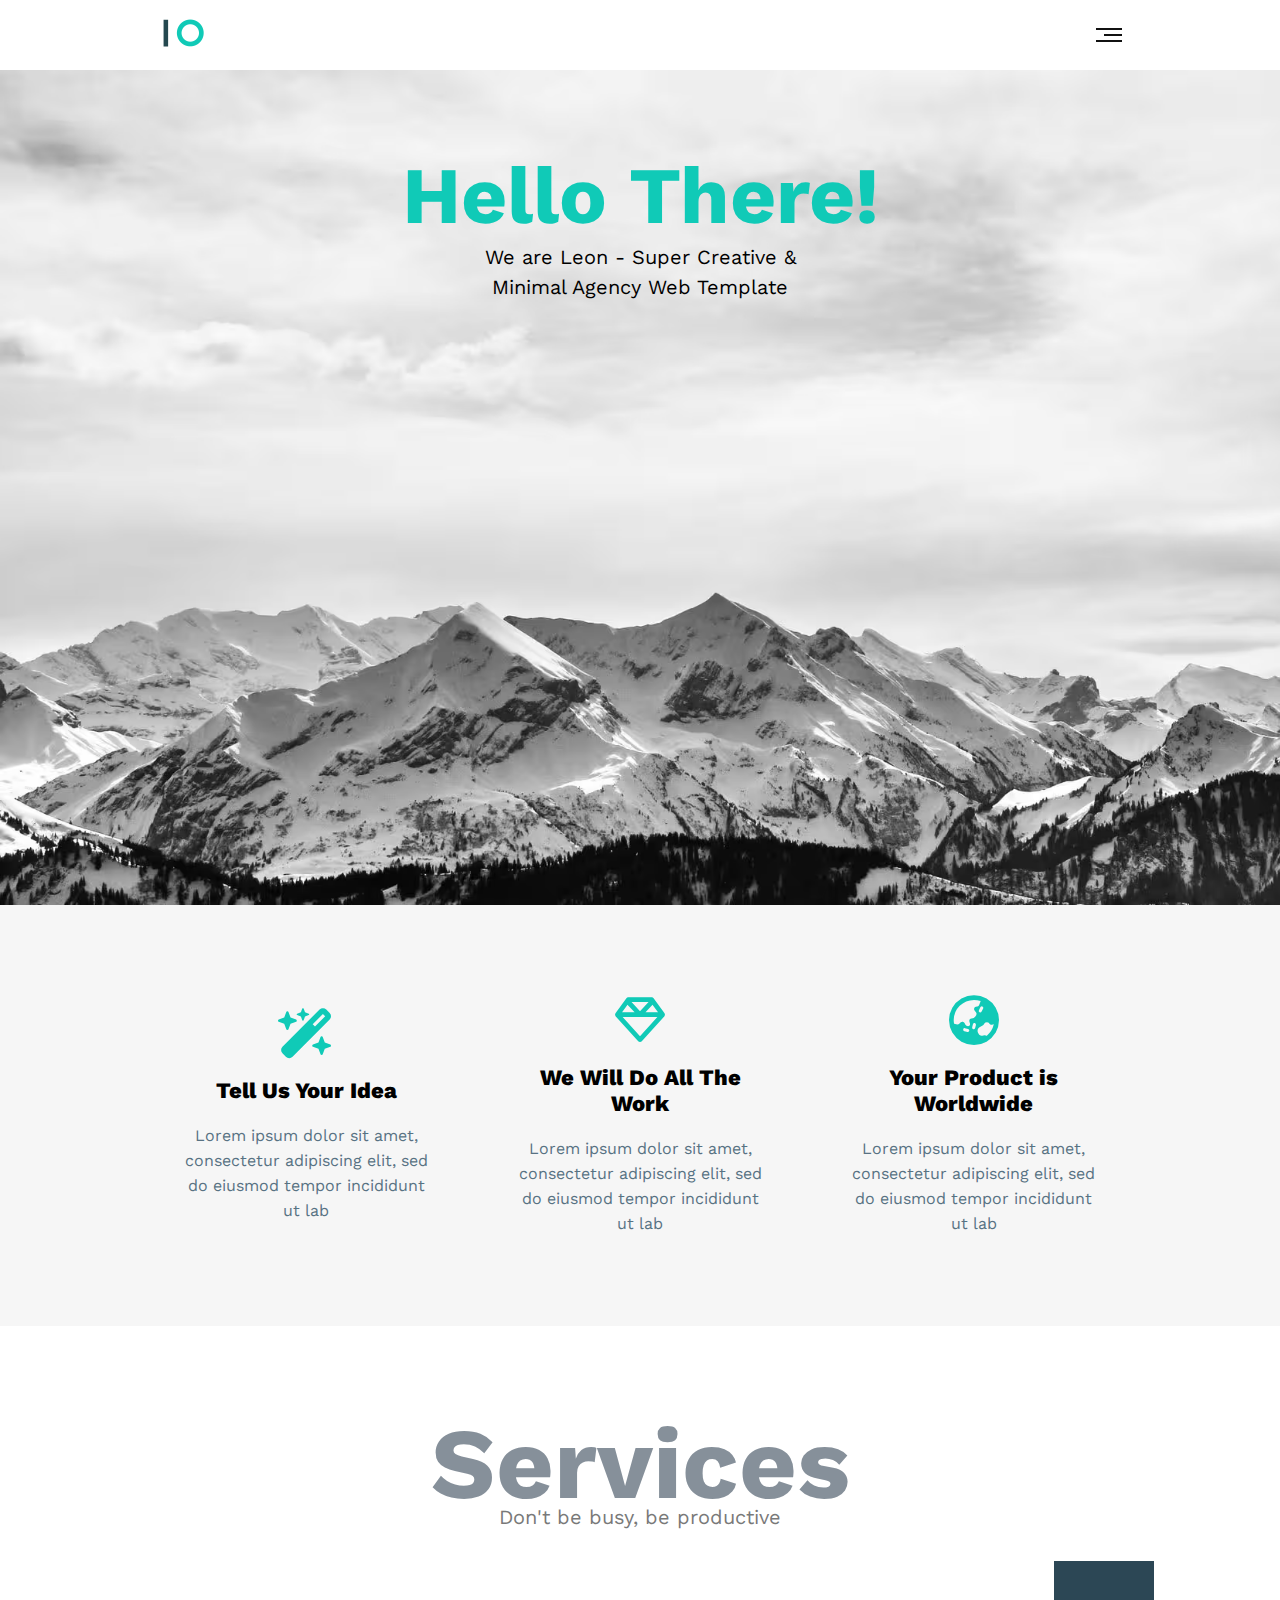
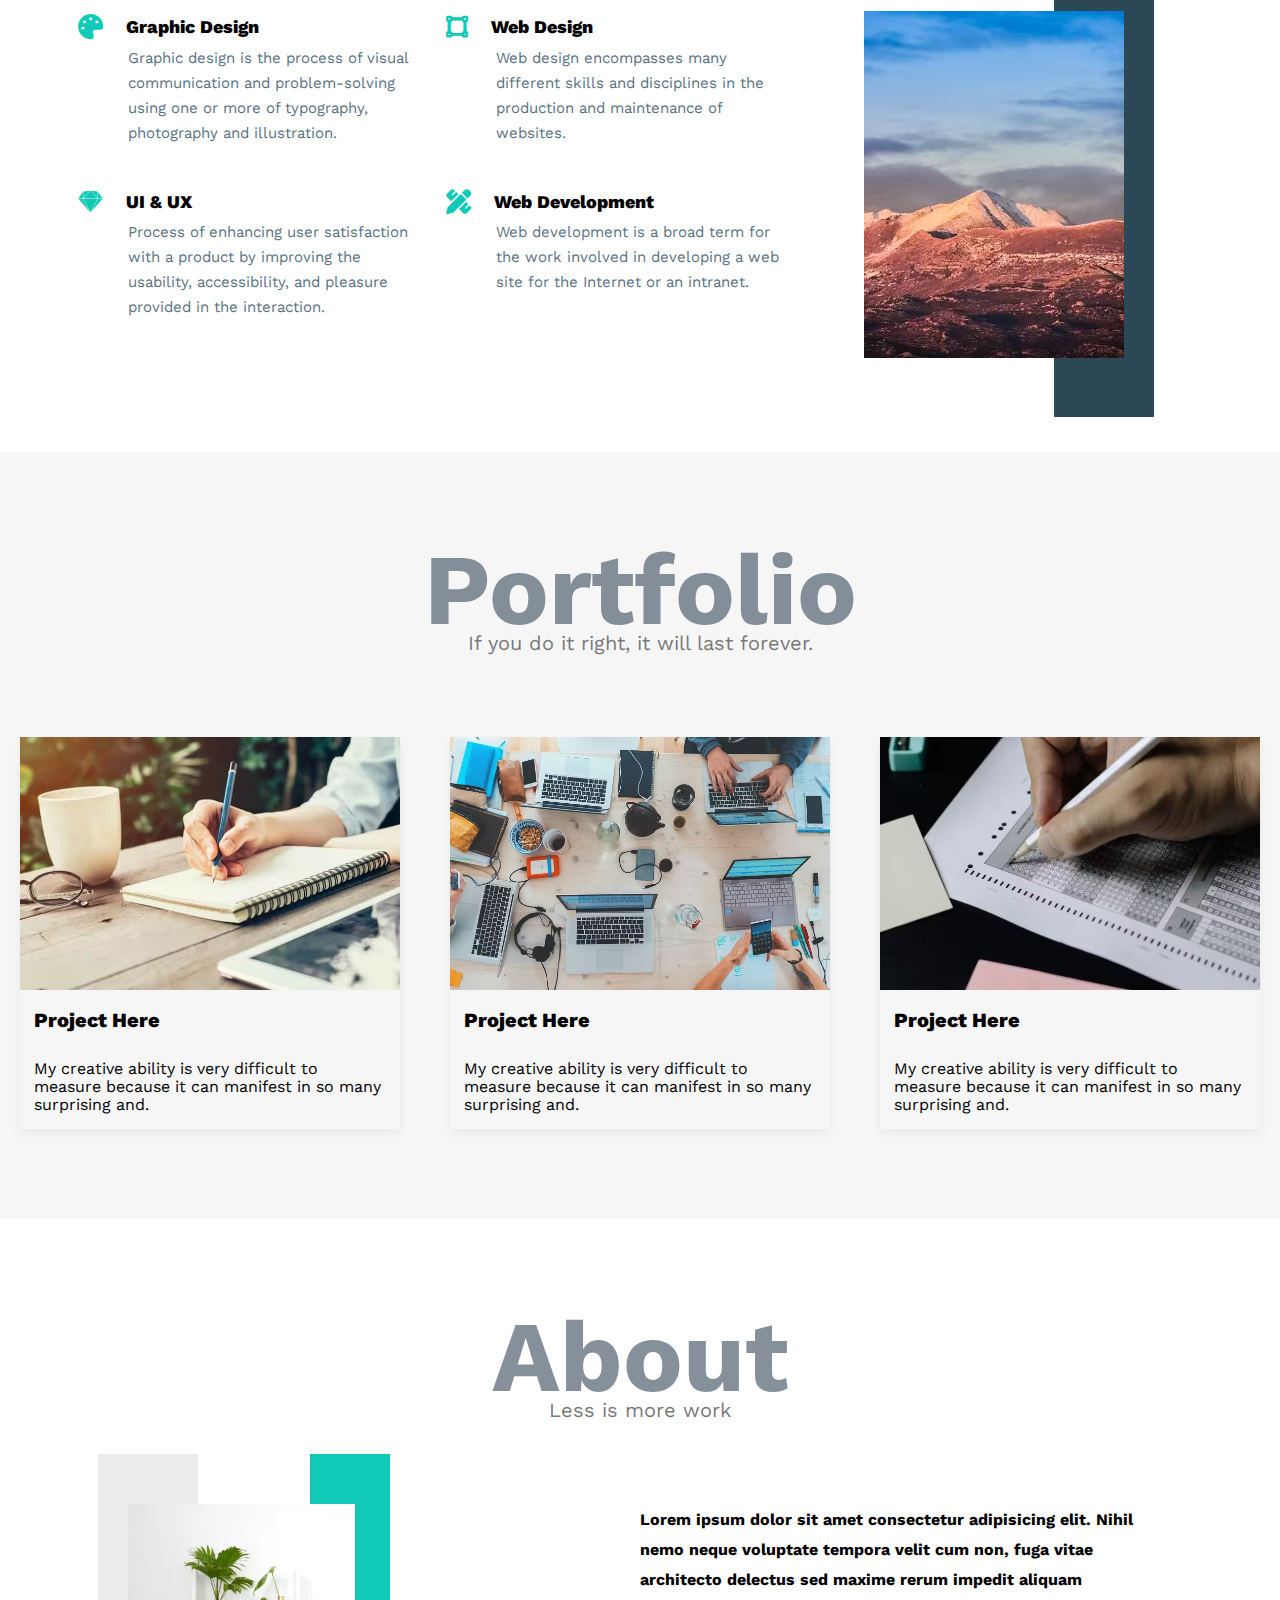
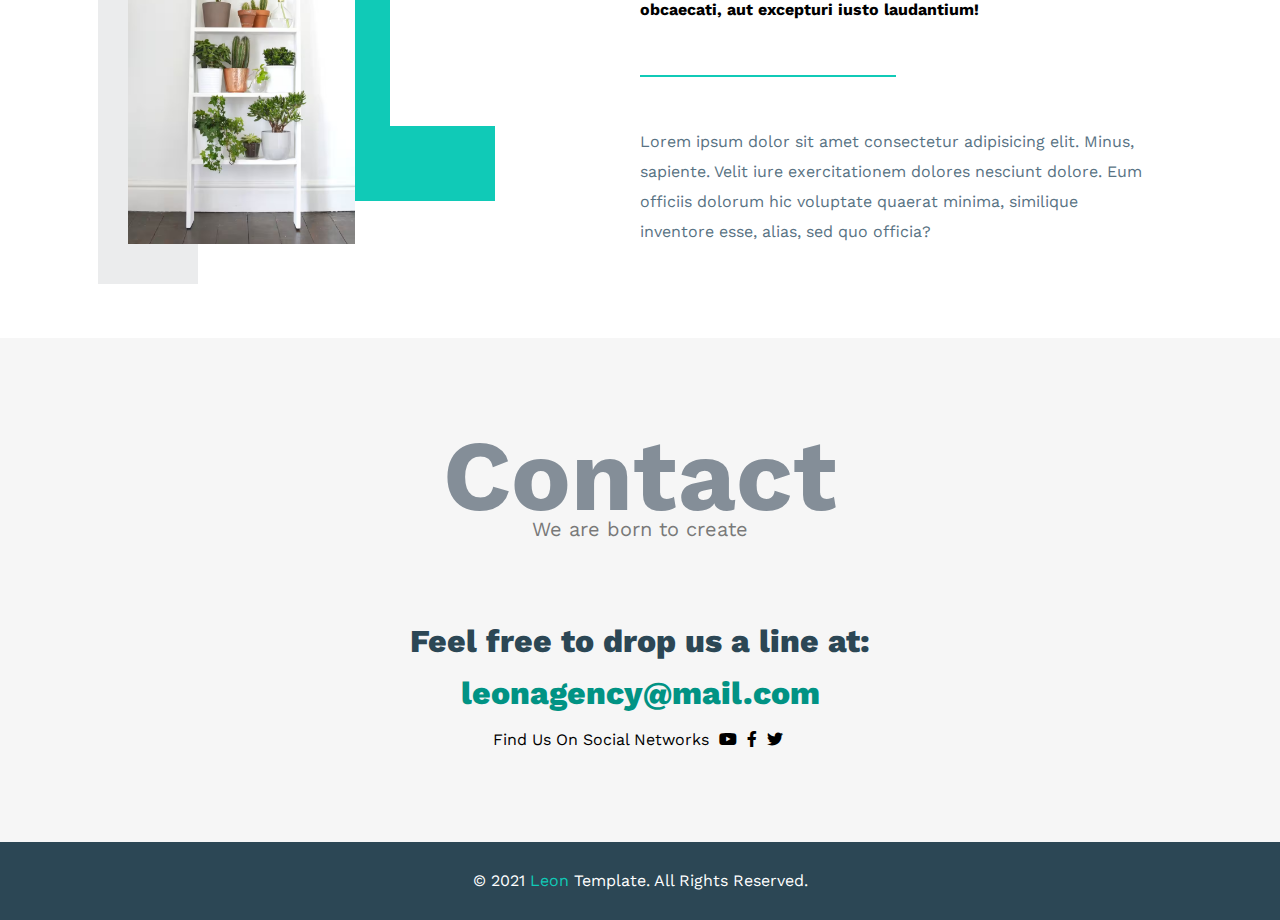
<file: index.html>
<!DOCTYPE html>
<html lang="en">
  <head>
    <meta charset="UTF-8" />
    <meta name="viewport" content="width=device-width, initial-scale=1.0" />
    <meta
      name="description"
      content="Leon - Super Creative & Minimal Agency Web Template"
    />
    <meta
      name="keywords"
      content="leon Leon Leon Template leon template github web design, web development, creative agency, portfolio"
    />
    <!-- Main CSS File -->
    <link rel="stylesheet" href="CSS/main.css?v=1" />
    <!-- Normalize CSS File -->
    <link rel="stylesheet" href="./CSS/normalize.css?v=1" />
    <!--Font Awesome -->
    <link rel="stylesheet" href="CSS/all.min.css?v=1" />
    <!-- icon -->
    <link rel="icon" href="data:," />
    <title>Leon Template</title>
  </head>

  <body>
    <!-- Navigation -->
    <nav>
      <div id="nav-container">
        <a href="https://ahmedhanye.github.io/Leon-Template/">
          <picture>
            <img src="images/logo.png?v=1" width="75" height="30" alt="Logo" />
          </picture>
        </a>
        <div id="menu">
          <input type="checkbox" id="menu-toggle" />
          <label id="icon" for="menu-toggle">
            <span></span>
            <span></span>
            <span></span>
          </label>
          <div id="menu-list">
            <div id="menu-container">
              <ul id="menu-list-menu">
                <li><a href="#home">Home</a></li>
                <li><a href="#services">Services</a></li>
                <li><a href="#portfolio">Portfolio</a></li>
                <li><a href="#about">About</a></li>
              </ul>
              <ul id="menu-list-get-in-touch">
                <li><a href="#contact">Contact Me</a></li>
              </ul>
              <ul id="menu-list-get-social">
                <li><a href="#behance">Behance</a></li>
                <li><a href="#dribble">Dribble</a></li>
                <li><a href="#twitter">Twitter</a></li>
              </ul>
            </div>
          </div>
        </div>
      </div>
    </nav>
    <!-- Main -->
    <main>
      <!-- Home -->
      <div id="home">
        <h1>Hello There!</h1>
        <p>We are Leon - Super Creative & Minimal Agency Web Template</p>
      </div>
      <!-- Features -->
      <div id="features">
        <div id="features-container">
          <div class="features-card">
            <i class="fa-solid fa-wand-magic-sparkles"></i>
            <h1>Tell Us Your Idea</h1>
            <p>
              Lorem ipsum dolor sit amet, consectetur adipiscing elit, sed do
              eiusmod tempor incididunt ut lab
            </p>
          </div>
          <div class="features-card">
            <i class="far fa-gem fa-3x"></i>
            <h1>We Will Do All The Work</h1>
            <p>
              Lorem ipsum dolor sit amet, consectetur adipiscing elit, sed do
              eiusmod tempor incididunt ut lab
            </p>
          </div>
          <div class="features-card">
            <i class="fas fa-globe-asia fa-3x"></i>
            <h1>Your Product is Worldwide</h1>
            <p>
              Lorem ipsum dolor sit amet, consectetur adipiscing elit, sed do
              eiusmod tempor incididunt ut lab
            </p>
          </div>
        </div>
      </div>
      <!-- Services -->
      <div id="services">
        <h1 class="title">Services</h1>
        <div id="services-container">
          <div class="services-card">
            <div class="part1">
              <h1><i class="fas fa-palette fa-2x"></i> Graphic Design</h1>
              <p>
                Graphic design is the process of visual communication and
                problem-solving using one or more of typography, photography and
                illustration.
              </p>
            </div>
            <div class="part2">
              <h1><i class="fab fa-sketch fa-2x"></i> UI & UX</h1>
              <p>
                Process of enhancing user satisfaction with a product by
                improving the usability, accessibility, and pleasure provided in
                the interaction.
              </p>
            </div>
          </div>
          <div class="services-card">
            <div class="part1">
              <h1><i class="fas fa-vector-square fa-2x"></i> Web Design</h1>
              <p>
                Web design encompasses many different skills and disciplines in
                the production and maintenance of websites.
              </p>
            </div>
            <div class="part2">
              <h1><i class="fas fa-pencil-ruler fa-2x"></i> Web Development</h1>
              <p>
                Web development is a broad term for the work involved in
                developing a web site for the Internet or an intranet.
              </p>
            </div>
          </div>
          <div class="services-card">
            <picture id="services-img">
              <img
                src="images/services.avif?v=1"
                width="260"
                height="346.66"
                alt="services img"
              />
            </picture>
          </div>
        </div>
      </div>
      <!-- Portfolio -->
      <div id="portfolio">
        <h1 class="title">Portfolio</h1>
        <div id="portfolio-container">
          <div class="portfolio-card">
            <picture>
              <img
                src="images/portfolio-1.avif?v=1"
                width="379.73"
                height="253.15"
                alt="Project Here"
              />
            </picture>
            <h1>Project Here</h1>
            <p>
              My creative ability is very difficult to measure because it can
              manifest in so many surprising and.
            </p>
          </div>
          <div class="portfolio-card">
            <picture>
              <img
                src="images/portfolio-2.avif?v=1"
                width="379.73"
                height="253.15"
                alt="Project Here"
              />
            </picture>
            <h1>Project Here</h1>
            <p>
              My creative ability is very difficult to measure because it can
              manifest in so many surprising and.
            </p>
          </div>
          <div class="portfolio-card">
            <picture>
              <img
                src="images/portfolio-3.avif?v=1"
                width="379.73"
                height="253.15"
                alt="Project Here"
              />
            </picture>
            <h1>Project Here</h1>
            <p>
              My creative ability is very difficult to measure because it can
              manifest in so many surprising and.
            </p>
          </div>
        </div>
      </div>
      <!-- About -->
      <div id="about">
        <h1 class="title">About</h1>
        <div id="about-container">
          <picture id="about-img">
            <img
              src="images/about.avif?v=1"
              width="226.66"
              height="340"
              alt="about img"
            />
          </picture>
          <div id="about-content">
            <p>
              Lorem ipsum dolor sit amet consectetur adipisicing elit. Nihil
              nemo neque voluptate tempora velit cum non, fuga vitae architecto
              delectus sed maxime rerum impedit aliquam obcaecati, aut excepturi
              iusto laudantium!
            </p>
            <span></span>
            <p>
              Lorem ipsum dolor sit amet consectetur adipisicing elit. Minus,
              sapiente. Velit iure exercitationem dolores nesciunt dolore. Eum
              officiis dolorum hic voluptate quaerat minima, similique inventore
              esse, alias, sed quo officia?
            </p>
          </div>
        </div>
      </div>
      <!-- Contact -->
      <div id="contact">
        <h1 class="title">Contact</h1>
        <div id="contact-container">
          <h2>Feel free to drop us a line at:</h2>
          <a href="mailto:leonagency@mail.com?subject=Contact"
            >leonagency@mail.com</a
          >
          <p>
            Find Us On Social Networks <i class="fab fa-youtube"></i
            ><i class="fab fa-facebook-f"></i><i class="fab fa-twitter"></i>
          </p>
        </div>
      </div>
    </main>
    <!-- Footer -->
    <footer>
      &copy; 2021 <span>Leon</span> Template. All Rights Reserved.
    </footer>
  </body>
</html>
</file>
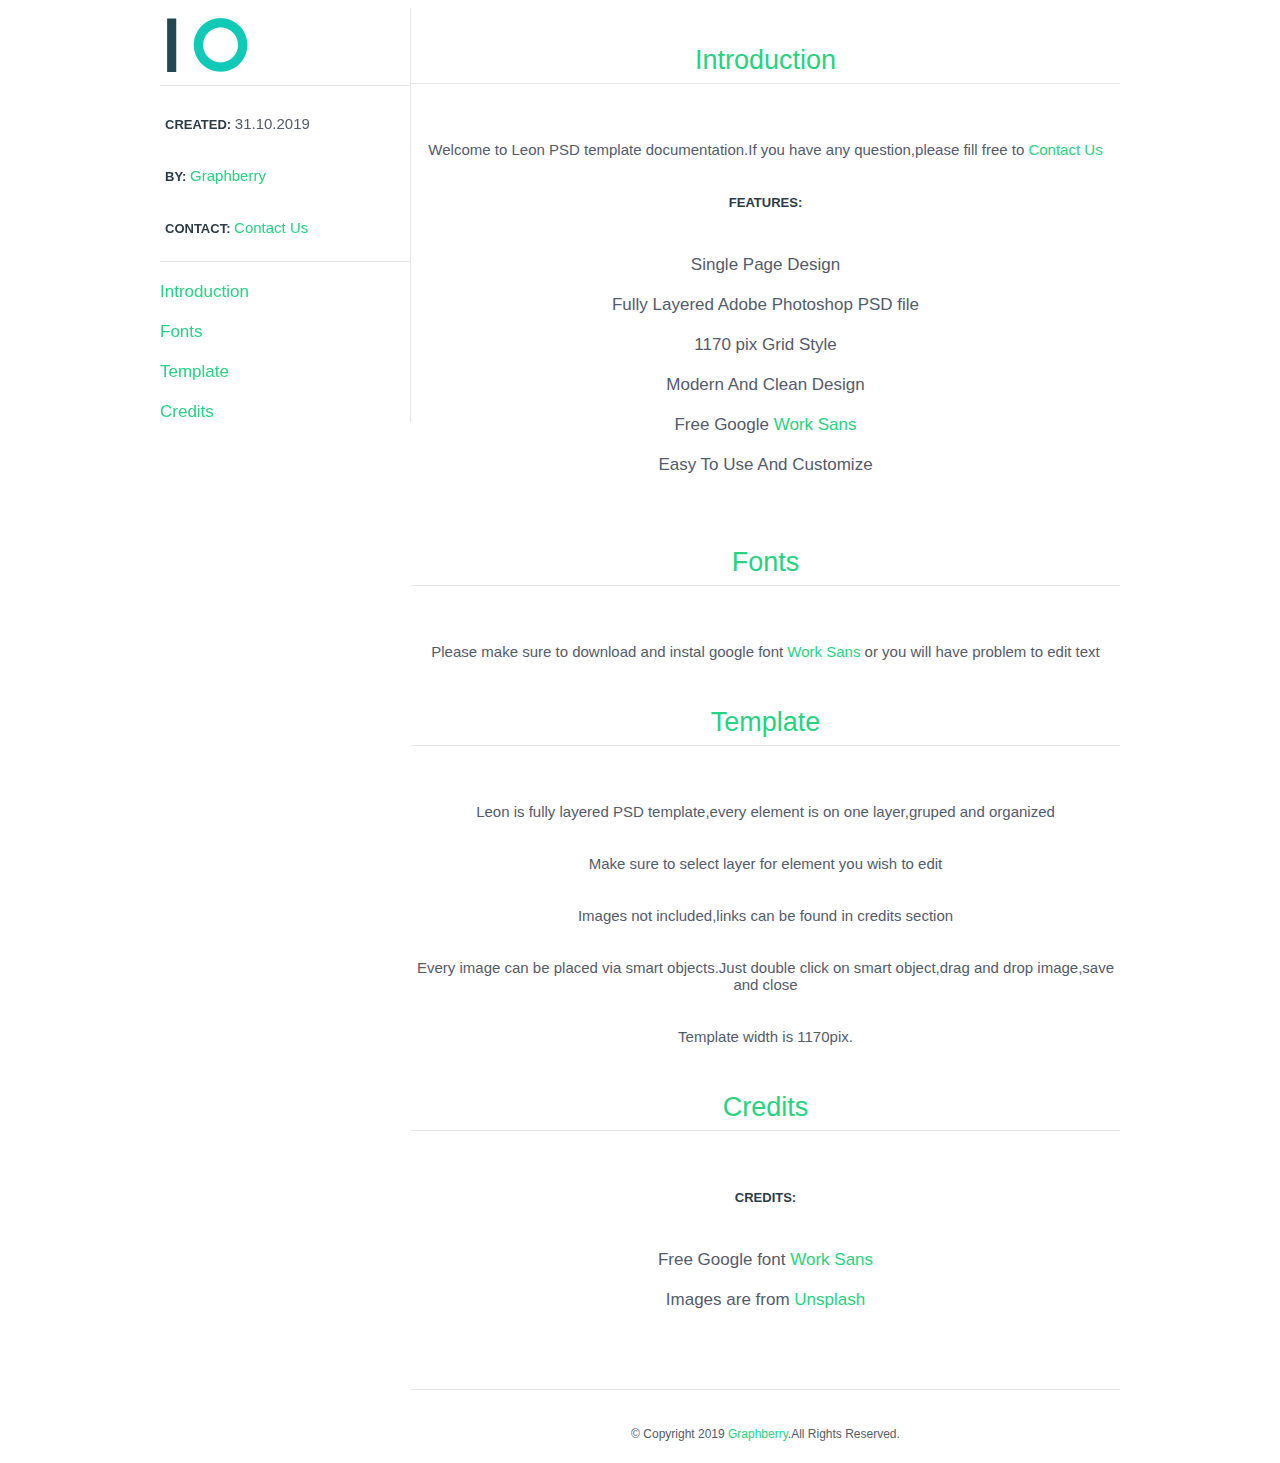
<file: UI/Help/Help.html>
<!DOCTYPE html>
<html>
<head>
	<meta charset="utf-8">
	<title>Leon - Simple Agency PSD Template</title>
    <link rel="stylesheet" href="assets/style.css">
</head>
<body>
	<div class="container">
		<div class="side">
			<div class="info">
				<a href="http://www.graphberry.com"><img src="assets/logo.png"></a>
				<p><b>CREATED: </b> 31.10.2019</p>
				<p><b>BY: </b><a href="http://www.graphberry.com"> Graphberry</a></p>
				<p><b>CONTACT: </b><a href="http://www.graphberry.com/pages/contact"> Contact Us</a></p>
			</div>
			<div class="menu">
				<li>
					<a href="#1">Introduction</a>
				</li>
				<li>
					<a href="#2">Fonts</a>
				</li>
				<li>
					<a href="#3">Template</a>
				</li>
				<li>
					<a href="#4">Credits</a>
				</li>
			</div>
		</div>
		<div class="content">
			<div id="1">
			    <p class="title">Introduction</p>
				<div class="intro-info">
					<p>Welcome to Leon PSD template documentation.If you have any question,please fill free to <a href="http://www.graphberry.com/pages/contact">Contact Us</a></p>
				<p><b>FEATURES: </b>
					<li>Single Page Design</li>
					<li>Fully Layered Adobe Photoshop PSD file</li>
					<li>1170 pix Grid Style</li>
					<li>Modern And Clean Design</li>
					<li>Free Google <a href="https://fonts.google.com/specimen/Work+Sans?selection.family=Work+Sans">Work Sans</a></li>
					<li>Easy To Use And Customize</li>
				</p>
				</div>
		    </div>

			<div id="2">
			    <p class="title">Fonts</p>
				<div class="intro-info">
					<p>Please make sure to download and instal google font <a href="https://fonts.google.com/specimen/Work+Sans?selection.family=Work+Sans">Work Sans</a> or you will have problem to edit text</p>
				</div>
		    </div>

			<div id="3">
			    <p class="title">Template</p>
				<div class="intro-info">
					<p>Leon is fully layered PSD template,every element is on one layer,gruped and organized</p>
					<p>Make sure to select layer for element you wish to edit</p>
                    <p>Images not included,links can be found in credits section</p>
                    <p>Every image can be placed via smart objects.Just double click on smart object,drag and drop image,save and close</p>
                    <p>Template width is 1170pix.</p>
				</div>
		    </div>

			<div id="4">
			    <p class="title">Credits</p>
				<div class="intro-info">
					<p><b>CREDITS:</b>
						<li>Free Google font <a href="https://fonts.google.com/specimen/Work+Sans?selection.family=Work+Sans">Work Sans</a></li>
                        <li>Images are from <a href="https://unsplash.com/">Unsplash</a></li>
                    </p>
				</div>
		    </div>

			<div>
				<p class="title"></p>
				<div class="footer">
					<p>© Copyright 2019 <a href="http://www.graphberry.com">Graphberry</a>.All Rights Reserved.</p>
				</div>
			</div>
		</div>
	</div>






</body>
</html>
</file>
<file: CSS/main.css>
/* ----variables---- */
:root {
  --main-color: #10cab7;
  --section-background: #f6f6f6;
  --blue-green: #587283;
}

/* ----Global Rules---- */
* {
  font-family: "Work Sans", sans-serif;
  -webkit-box-sizing: border-box;
  -moz-box-sizing: border-box;
  box-sizing: border-box;
  padding: 0;
  margin: 0;
}
html {
  scroll-behavior: smooth;
}
#home,
#services,
#portfolio,
#about {
  scroll-margin-top: 70px;
}

/* ----Scroll Bar---- */
::-webkit-scrollbar {
  width: 0.6em;
}
::-webkit-scrollbar-track {
  background-color: #eee;
}
::-webkit-scrollbar-thumb {
  background-color: #888;
  border-radius: 8px;
}

/* Google Fonts */
@font-face {
  font-family: "Work Sans";
  src: url("../Work_Sans/WorkSans-VariableFont_wght.ttf") format("truetype");
  font-weight: 400;
  font-style: normal;
  font-display: swap;
}
@font-face {
  font-family: "Work Sans";
  src: url("../Work_Sans/WorkSans-VariableFont_wght.ttf") format("truetype");
  font-weight: 700;
  font-style: normal;
  font-display: swap;
}
@font-face {
  font-family: "Work Sans";
  src: url("../Work_Sans/WorkSans-VariableFont_wght.ttf") format("truetype");
  font-weight: 800;
  font-style: normal;
  font-display: swap;
}

/* ----Global Classes---- */
.title {
  text-align: center;
  font-size: 100px;
  padding-top: 80px;
  color: #586573b8;
  position: relative;
}
.title:after {
  left: 0;
  bottom: 0;
  transform: translateY(8px);
  width: 100%;
  font-size: 20px;
  font-weight: 400;
  color: #797979;
  position: absolute;
  text-align: center;
}

/* ----Navbar---- */
nav {
  background-color: white;
  position: sticky;
  top: 0;
  z-index: 100000;
}
#nav-container {
  width: 75vw;
  padding: 18px 0;
  margin: 0 auto;
  display: flex;
  flex-wrap: wrap;
  justify-content: space-between;
  align-items: center;
}
/* --menu-- */
#menu {
  position: relative;
}
/* -menu toggle- */
#menu > #menu-toggle {
  display: none;
}
/* -menu icon- */
#menu #icon {
  width: 30px;
  background-color: #fff;
  display: flex;
  justify-content: flex-end;
  flex-wrap: wrap;
  cursor: pointer;
  transform: translateX(4px);
}
#menu #icon span {
  height: 2px;
  background-color: #111;
  margin: 2px;
}
#menu #icon span:not(:nth-child(2)) {
  transition: 0.2s;
  width: 30px;
}
#menu #icon span:nth-child(2) {
  width: 18px;
}
/* -menu list- */
#menu > #menu-list {
  position: absolute;
  right: -1px;
  top: 35px;
  width: 42vw;
  min-width: 500px;
  background-color: #2c4755;
  border-radius: 4px;
  flex-direction: column;
  display: none;
  z-index: 10000;
}
#menu > #menu-list:before {
  content: "";
  position: absolute;
  right: 3px;
  top: -9px;
  width: 0;
  height: 0;
  border-left: 10px solid transparent;
  border-right: 10px solid transparent;
  border-bottom: 10px solid #2c4755;
  z-index: -1;
}
#menu > #menu-list li {
  list-style: none;
}
#menu > #menu-list li a {
  text-decoration: none;
  color: white;
  display: block;
  font-size: 20px;
  padding: 8px 0;
}
#menu > #menu-list li a:hover {
  color: #10cab7;
}
/* menu-container */
#menu-list > #menu-container {
  display: flex;
  flex-wrap: wrap;
  justify-content: space-between;
  padding: 20px 40px;
}
#menu-list > #menu-container > ul {
  position: relative;
  padding: 20px;
}
#menu-list > #menu-container > #menu-list-menu:before,
#menu-list > #menu-container > #menu-list-get-in-touch:before,
#menu-list > #menu-container > #menu-list-get-social:before {
  position: absolute;
  top: 0;
  font-size: 14px;
  color: #637988;
}
#menu-list > #menu-container > #menu-list-menu:before {
  content: "Menu";
  left: 17%;
}
#menu-list > #menu-container > #menu-list-get-in-touch:before {
  content: "Get in touch";
  left: 13%;
}
#menu-list > #menu-container > #menu-list-get-social:before {
  content: "Get social";
  left: 17%;
}
/* this is for making the menu list responsive */
#menu > #menu-toggle:checked ~ #menu-list {
  display: flex;
}
#menu > #menu-toggle:checked ~ #icon span:nth-child(1) {
  transform: rotate(45deg) translate(4px, 5px);
}
#menu > #menu-toggle:checked ~ #icon span:nth-child(2) {
  width: 0;
}
#menu > #menu-toggle:checked ~ #icon span:nth-child(3) {
  transform: rotate(-45deg) translate(2px, -5px);
}
#menu > #menu-toggle:checked ~ #icon span:not(:nth-child(2)) {
  background-color: rgb(180, 2, 2);
}
/* ----Home---- */
#home {
  background-image: url("../images/landing.avif");
  background-size: cover;
  background-repeat: no-repeat;
  height: calc(100vh - 65px);
  min-height: 320px;
  display: flex;
  justify-content: flex-start;
  align-items: center;
  flex-direction: column;
}
#home > h1 {
  font-size: 80px;
  color: var(--main-color);
  margin-top: 80px;
}
#home > p {
  font-size: 20px;
  width: 392px;
  text-align: center;
  line-height: 30px;
}
/* ----features---- */
#features {
  width: 100%;
  background-color: var(--section-background);
}

#features > #features-container {
  padding: 10vh 14vw;
  display: grid;
  grid-template-columns: repeat(auto-fit, minmax(250px, 1fr));
  gap: 80px;
}
#features > #features-container > .features-card {
  display: flex;
  flex-direction: column;
  justify-content: center;
  align-items: center;
  gap: 20px;
}
#features > #features-container > .features-card > i {
  font-size: 50px;
  color: var(--main-color);
}
#features > #features-container > .features-card > h1 {
  font-weight: 800;
  font-size: 22px;
  text-align: center;
}
#features > #features-container > .features-card > p {
  font-size: 16px;
  text-align: center;
  line-height: 25px;
  color: var(--blue-green);
}

/* ----services---- */
#services > h1:after {
  content: "Don't be busy, be productive";
}
#services > #services-container {
  padding: 10vh 10vw;
  display: grid;
  grid-template-columns: repeat(auto-fit, minmax(250px, 1fr));
  gap: 80px;
}
#services > #services-container > .services-card {
  display: flex;
  flex-direction: column;
  gap: 40px;
}
#services > #services-container > .services-card h1 {
  font-weight: 800;
  font-size: 18px;
  text-align: left;
  transform: translateX(-50px);
}
#services > #services-container > .services-card i {
  font-size: 25px;
  color: var(--main-color);
  padding-right: 18px;
  transform: translateY(3px);
}
#services > #services-container > .services-card p {
  font-size: 15px;
  text-align: left;
  line-height: 25px;
  color: var(--blue-green);
  margin-top: 8px;
}
#services > #services-container > .services-card > #services-img {
  position: relative;
}
#services > #services-container > .services-card > #services-img::after {
  content: "";
  position: absolute;
  transform: translate(-70px, -50px);
  width: 100px;
  height: 130%;
  background-color: #2c4755;
  z-index: -1;
}

/* ----portfolio---- */
#portfolio {
  background-color: var(--section-background);
}
#portfolio > h1:after {
  content: "If you do it right, it will last forever.";
}
#portfolio > #portfolio-container {
  padding: 10vh 0;
  display: grid;
  grid-template-columns: repeat(auto-fill, 380px);
  justify-content: center;
  gap: 50px;
}
#portfolio > #portfolio-container > .portfolio-card {
  width: 379.725px;
  display: flex;
  flex-direction: column;
  box-shadow: 0 4px 8px 0 rgba(184, 184, 184, 0.2);
  transition: 0.3s;
}
#portfolio > #portfolio-container > .portfolio-card:hover {
  box-shadow: 0 8px 16px 0 rgba(152, 152, 152, 0.2);
  transform: scale(1.05);
}
#portfolio > #portfolio-container > .portfolio-card h1,
#portfolio > #portfolio-container > .portfolio-card p {
  text-align: left;
  padding: 14px;
}
#portfolio > #portfolio-container > .portfolio-card h1 {
  font-weight: 800;
  font-size: 20px;
}
/* ----about---- */
#about > h1:after {
  content: "Less is more work";
}
#about > #about-container {
  padding: 10vh 10vw;
  display: grid;
  grid-template-columns: repeat(auto-fit, minmax(450px, 1fr));
}
#about > #about-container > #about-img {
  position: relative;
}
#about > #about-container > #about-img::before {
  content: "";
  position: absolute;
  left: -30px;
  top: -50px;
  width: 100px;
  height: 125%;
  background-color: #ebeced;
  z-index: -1;
}
#about > #about-container > #about-img::after {
  content: "";
  position: absolute;
  width: 105px;
  height: 272px;
  top: -50px;
  transform: translateX(-45px);
  border-left: 80px solid var(--main-color);
  border-bottom: 75px solid var(--main-color);
  z-index: -1;
}
#about > #about-container > #about-content {
  display: flex;
  flex-direction: column;
  justify-content: center;
  gap: 50px;
}
#about > #about-container > #about-content > p {
  line-height: 30px;
  text-align: left;
}
#about > #about-container > #about-content > p:first-child {
  font-weight: 700;
}
#about > #about-container > #about-content > p:last-child {
  color: var(--blue-green);
}
#about > #about-container > #about-content > span {
  width: 50%;
  height: 2px;
  background-color: var(--main-color);
}

/* ----contact---- */
#contact {
  background-color: var(--section-background);
}
#contact > h1:after {
  content: "We are born to create";
}
#contact > #contact-container {
  padding: 10vh 0;
  display: flex;
  flex-direction: column;
  align-items: center;
  gap: 15px;
}
#contact > #contact-container > h2,
#contact > #contact-container > a {
  font-size: 32px;
}
#contact > #contact-container > h2 {
  font-weight: 800;
  color: #2c4755;
}
#contact > #contact-container > a {
  text-decoration: none;
  color: #019384;
  font-weight: 800;
}
#contact > #contact-container > p {
  line-height: 25px;
}
#contact > #contact-container > p > i {
  padding: 0 5px;
}

/* ----footer---- */
footer {
  background-color: #2c4755;
  padding: 30px 0;
  display: flex;
  justify-content: center;
  align-items: center;
  color: white;
}
footer > span {
  color: var(--main-color);
  padding: 0 5px;
}
/* ----Media Queries---- */
/* Small */
@media (max-width: 768px) {
  #home > h1 {
    font-size: 50px;
  }
  #home > p {
    font-size: 18px;
    width: 300px;
  }
  #menu > #menu-list {
    min-width: 200px;
  }
  #menu > #menu-list > #menu-container {
    padding: 20px 10px;
  }

  .title {
    padding-top: 40px;
    font-size: 60px;
  }
  .title:after {
    font-size: 13px;
    bottom: 2px;
  }
  #services > #services-container {
    padding: 10vh 10vw 10vh 20vw;
    display: flex;
    flex-wrap: wrap;
    gap: 40px;
  }
  #portfolio > #portfolio-container {
    display: flex;
    justify-content: center;
    align-items: center;
    flex-direction: column;
    gap: 50px;
  }
  #portfolio > #portfolio-container > .portfolio-card {
    width: 80vw;
  }
  #portfolio > #portfolio-container > .portfolio-card > picture > img {
    width: 100%;
    height: auto;
  }
  #about > #about-container > #about-img > img {
    width: auto;
    height: 220px;
  }
  #about > #about-container > #about-img::before {
    transform: translateX(8px);
    top: -30px;
    width: 80px;
    height: 220px;
  }
  #about > #about-container > #about-img::after {
    width: 63px;
    height: 176px;
    top: -30px;
    transform: translateX(-22px);
    border-left: 40px solid var(--main-color);
    border-bottom: 40px solid var(--main-color);
  }
  #contact > #contact-container > h2,
  #contact > #contact-container > a {
    font-size: 20px;
  }
  #contact > #contact-container > p {
    font-size: 10px;
  }
  footer {
    font-size: small;
  }
}
/* Medium */
@media (max-width: 1200px) {
  #services > #services-container > .services-card:nth-child(3) {
    display: none;
  }
  #about > #about-container {
    padding-top: 12vh;
    display: flex;
    flex-direction: column;
    flex-wrap: wrap;
    align-items: center;
    gap: 80px;
  }
  #about > #about-container > #about-content > span {
    width: 80%;
    align-self: center;
  }
}
</file>
<file: UI/Help/assets/style.css>
.info a {
	text-decoration:none;
	font-family:Arial;
	color:#26D381;
	font-size:15px;
}
a:hover {
	color:#00E1FF;
}
b {
	color:#2B3C47;
	font-family:Arial;
	font-size:13px;
}
p {
	color:#545B6B;
	font-family:Arial;
	font-size:15px;
	padding:10px 5px;
}
.container {
	width:960px;
	margin:0 auto;
}
.side {
	float:left;
	width:250px;
	border-right:1px solid #E6E6E6;
	position:fixed;
}
.content {
	float:right;
	width:709px;
}
.side img {
	width:150px;
	height:60px;
	border-bottom:1px solid #E6E6E6;
	padding:7px 100px 10px 0px;
}
.info {
	border-bottom:1px solid #E6E6E6;
}
li {
	list-style:none;
	padding-top:20px;
	color:#545B6B;
	font-family:Arial;
}
li a {
	font-size:17px;
	text-decoration:none;
	color:#26D381;
}
li a:hover {
	color:#00E1FF;
}	
.title {
	color:#26D381;
	text-align:center;
	font-size:27px;
	border-bottom:1px solid #E6E6E6;
	padding-bottom:7px;
}
.intro-info {
	text-align:center;
	padding-top:5px;
}
.intro-info a {
	color:#26D381;
	text-decoration:none;
}
.intro-info a:hover {
	color:#00E1FF;
}	
.intro-info li {
	font-size:17px;
}	
.footer p {
	font-size:12px;
	color:#545B6B;
	text-align:center;
}
.footer a {
	color:#26D381;
	text-decoration:none;
}
.footer a:hover {
	color:#00E1FF;
}
</file>
<file: CSS/all.min.css>
/*!
 * Font Awesome Free 6.4.2 by @fontawesome - https://fontawesome.com
 * License - https://fontawesome.com/license/free (Icons: CC BY 4.0, Fonts: SIL OFL 1.1, Code: MIT License)
 * Copyright 2023 Fonticons, Inc.
 */.fa,.fa-solid,.fab,.far,.fas{-moz-osx-font-smoothing:grayscale;-webkit-font-smoothing:antialiased;display:var(--fa-display,inline-block);font-style:normal;font-variant:normal;line-height:1;text-rendering:auto}.fa-solid,.far,.fas{font-family:"Font Awesome 6 Free"}.fab{font-family:"Font Awesome 6 Brands"}.fa-1x{font-size:1em}.fa-2x{font-size:2em}.fa-3x{font-size:3em}.fa-4x{font-size:4em}.fa-5x{font-size:5em}.fa-6x{font-size:6em}.fa-7x{font-size:7em}.fa-8x{font-size:8em}.fa-9x{font-size:9em}.fa-10x{font-size:10em}.fa-ul{list-style-type:none;margin-left:var(--fa-li-margin,2.5em);padding-left:0}.fa-ul>li{position:relative}.fa-li{left:calc(var(--fa-li-width,2em)*-1);position:absolute;text-align:center;width:var(--fa-li-width,2em);line-height:inherit}@-webkit-keyframes fa-beat{0%,90%{-webkit-transform:scale(1);transform:scale(1)}45%{-webkit-transform:scale(var(--fa-beat-scale,1.25));transform:scale(var(--fa-beat-scale,1.25))}}@keyframes fa-beat{0%,90%{-webkit-transform:scale(1);transform:scale(1)}45%{-webkit-transform:scale(var(--fa-beat-scale,1.25));transform:scale(var(--fa-beat-scale,1.25))}}@-webkit-keyframes fa-bounce{0%{-webkit-transform:scale(1) translateY(0);transform:scale(1) translateY(0)}10%{-webkit-transform:scale(var(--fa-bounce-start-scale-x,1.1),var(--fa-bounce-start-scale-y,.9)) translateY(0);transform:scale(var(--fa-bounce-start-scale-x,1.1),var(--fa-bounce-start-scale-y,.9)) translateY(0)}30%{-webkit-transform:scale(var(--fa-bounce-jump-scale-x,.9),var(--fa-bounce-jump-scale-y,1.1)) translateY(var(--fa-bounce-height,-.5em));transform:scale(var(--fa-bounce-jump-scale-x,.9),var(--fa-bounce-jump-scale-y,1.1)) translateY(var(--fa-bounce-height,-.5em))}50%{-webkit-transform:scale(var(--fa-bounce-land-scale-x,1.05),var(--fa-bounce-land-scale-y,.95)) translateY(0);transform:scale(var(--fa-bounce-land-scale-x,1.05),var(--fa-bounce-land-scale-y,.95)) translateY(0)}57%{-webkit-transform:scale(1) translateY(var(--fa-bounce-rebound,-.125em));transform:scale(1) translateY(var(--fa-bounce-rebound,-.125em))}64%{-webkit-transform:scale(1) translateY(0);transform:scale(1) translateY(0)}to{-webkit-transform:scale(1) translateY(0);transform:scale(1) translateY(0)}}@keyframes fa-bounce{0%{-webkit-transform:scale(1) translateY(0);transform:scale(1) translateY(0)}10%{-webkit-transform:scale(var(--fa-bounce-start-scale-x,1.1),var(--fa-bounce-start-scale-y,.9)) translateY(0);transform:scale(var(--fa-bounce-start-scale-x,1.1),var(--fa-bounce-start-scale-y,.9)) translateY(0)}30%{-webkit-transform:scale(var(--fa-bounce-jump-scale-x,.9),var(--fa-bounce-jump-scale-y,1.1)) translateY(var(--fa-bounce-height,-.5em));transform:scale(var(--fa-bounce-jump-scale-x,.9),var(--fa-bounce-jump-scale-y,1.1)) translateY(var(--fa-bounce-height,-.5em))}50%{-webkit-transform:scale(var(--fa-bounce-land-scale-x,1.05),var(--fa-bounce-land-scale-y,.95)) translateY(0);transform:scale(var(--fa-bounce-land-scale-x,1.05),var(--fa-bounce-land-scale-y,.95)) translateY(0)}57%{-webkit-transform:scale(1) translateY(var(--fa-bounce-rebound,-.125em));transform:scale(1) translateY(var(--fa-bounce-rebound,-.125em))}64%{-webkit-transform:scale(1) translateY(0);transform:scale(1) translateY(0)}to{-webkit-transform:scale(1) translateY(0);transform:scale(1) translateY(0)}}@-webkit-keyframes fa-fade{50%{opacity:var(--fa-fade-opacity,.4)}}@keyframes fa-fade{50%{opacity:var(--fa-fade-opacity,.4)}}@-webkit-keyframes fa-beat-fade{0%,to{opacity:var(--fa-beat-fade-opacity,.4);-webkit-transform:scale(1);transform:scale(1)}50%{opacity:1;-webkit-transform:scale(var(--fa-beat-fade-scale,1.125));transform:scale(var(--fa-beat-fade-scale,1.125))}}@keyframes fa-beat-fade{0%,to{opacity:var(--fa-beat-fade-opacity,.4);-webkit-transform:scale(1);transform:scale(1)}50%{opacity:1;-webkit-transform:scale(var(--fa-beat-fade-scale,1.125));transform:scale(var(--fa-beat-fade-scale,1.125))}}@-webkit-keyframes fa-flip{50%{-webkit-transform:rotate3d(var(--fa-flip-x,0),var(--fa-flip-y,1),var(--fa-flip-z,0),var(--fa-flip-angle,-180deg));transform:rotate3d(var(--fa-flip-x,0),var(--fa-flip-y,1),var(--fa-flip-z,0),var(--fa-flip-angle,-180deg))}}@keyframes fa-flip{50%{-webkit-transform:rotate3d(var(--fa-flip-x,0),var(--fa-flip-y,1),var(--fa-flip-z,0),var(--fa-flip-angle,-180deg));transform:rotate3d(var(--fa-flip-x,0),var(--fa-flip-y,1),var(--fa-flip-z,0),var(--fa-flip-angle,-180deg))}}@-webkit-keyframes fa-shake{0%{-webkit-transform:rotate(-15deg);transform:rotate(-15deg)}4%{-webkit-transform:rotate(15deg);transform:rotate(15deg)}24%,8%{-webkit-transform:rotate(-18deg);transform:rotate(-18deg)}12%,28%{-webkit-transform:rotate(18deg);transform:rotate(18deg)}16%{-webkit-transform:rotate(-22deg);transform:rotate(-22deg)}20%{-webkit-transform:rotate(22deg);transform:rotate(22deg)}32%{-webkit-transform:rotate(-12deg);transform:rotate(-12deg)}36%{-webkit-transform:rotate(12deg);transform:rotate(12deg)}40%,to{-webkit-transform:rotate(0);transform:rotate(0)}}@keyframes fa-shake{0%{-webkit-transform:rotate(-15deg);transform:rotate(-15deg)}4%{-webkit-transform:rotate(15deg);transform:rotate(15deg)}24%,8%{-webkit-transform:rotate(-18deg);transform:rotate(-18deg)}12%,28%{-webkit-transform:rotate(18deg);transform:rotate(18deg)}16%{-webkit-transform:rotate(-22deg);transform:rotate(-22deg)}20%{-webkit-transform:rotate(22deg);transform:rotate(22deg)}32%{-webkit-transform:rotate(-12deg);transform:rotate(-12deg)}36%{-webkit-transform:rotate(12deg);transform:rotate(12deg)}40%,to{-webkit-transform:rotate(0);transform:rotate(0)}}@-webkit-keyframes fa-spin{0%{-webkit-transform:rotate(0);transform:rotate(0)}to{-webkit-transform:rotate(1turn);transform:rotate(1turn)}}@keyframes fa-spin{0%{-webkit-transform:rotate(0);transform:rotate(0)}to{-webkit-transform:rotate(1turn);transform:rotate(1turn)}}.fa-pencil-alt:before,.fa-pencil:before{content:"\f303"}.fa-pencil-ruler:before{content:"\f5ae"}.fa-minus-square:before,.fa-square-minus:before{content:"\f146"}.fa-list:before{content:"\f03a"}.fa-i:before{content:"\49"}.fa-v:before{content:"\56"}.fa-magic-wand-sparkles:before,.fa-wand-magic-sparkles:before{content:"\e2ca"}.fa-user:before{content:"\f007"}.fa-globe:before{content:"\f0ac"}.fa-toggle-on:before{content:"\f205"}.fa-user-minus:before{content:"\f503"}.fa-image:before{content:"\f03e"}.fa-gem:before{content:"\f3a5"}.fa-contact-card:before{content:"\f2bb"}.fa-palette:before{content:"\f53f"}.fa-square:before{content:"\f0c8"}.fa-a:before{content:"\41"}.fa-p:before{content:"\50"}.fa-list-1-2:before{content:"\f0cb"}.fa-vector-square:before{content:"\f5cb"}.fa-f:before{content:"\46"}.fa-h:before{content:"\48"}.fa-home-user:before{content:"\e1b0"}.fa-file-image:before{content:"\f1c5"}.fa-ruler:before{content:"\f545"}.fa-list-alt:before{content:"\f022"}.fa-minus:before{content:"\f068"}.fa-wand-sparkles:before{content:"\f72b"}.fa-images:before{content:"\f302"}.fa-id-card:before{content:"\f2c2"}.fa-home-alt:before,.fa-home:before{content:"\f015"}.fa-h-square:before,.fa-square-h:before{content:"\f0fd"}.fa-file:before{content:"\f15b"}.fa-link:before{content:"\f0c1"}.fa-font:before{content:"\f031"}.fa-pencil-square:before{content:"\f14b"}.fa-list-ul:before{content:"\f0ca"}.fa-copy:before{content:"\f0c5"}.fa-magic:before,.fa-wand-magic:before{content:"\f0d0"}.fa-globe-asia:before{content:"\f57e"}.fa-id-card-alt:before{content:"\f47f"}.fa-user-alt:before{content:"\f406"}.fa-x:before{content:"\58"}:host,:root{--fa-style-family-brands:"Font Awesome 6 Brands";--fa-font-brands:normal 400 1em/1 "Font Awesome 6 Brands"}@font-face{font-family:"Font Awesome 6 Brands";font-style:normal;font-weight:400;font-display:block;src:url(https://ahmedhanye.github.io/Leon-Template/webfonts/fa-brands-400.woff2) format("woff2"),url(https://ahmedhanye.github.io/Leon-Template/webfonts/fa-brands-400.ttf) format("truetype")}.fab{font-weight:400}.fa-css3-alt:before{content:"\f38b"}.fa-square-font-awesome:before{content:"\e5ad"}.fa-github-alt:before{content:"\f113"}.fa-font-awesome-alt:before{content:"\f35c"}.fa-square-twitter:before,.fa-twitter-square:before{content:"\f081"}.fa-square-youtube:before,.fa-youtube-square:before{content:"\f431"}.fa-meta:before{content:"\e49b"}.fa-behance:before{content:"\f1b4"}.fa-font-awesome:before{content:"\f2b4"}.fa-github-square:before,.fa-square-github:before{content:"\f092"}.fa-facebook-f:before{content:"\f39e"}.fa-x-twitter:before{content:"\e61b"}.fa-facebook-square:before,.fa-square-facebook:before{content:"\f082"}.fa-facebook:before{content:"\f09a"}.fa-line:before{content:"\f3c0"}.fa-html5:before{content:"\f13b"}.fa-behance-square:before,.fa-square-behance:before{content:"\f1b5"}.fa-css3:before{content:"\f13c"}.fa-sketch:before{content:"\f7c6"}.fa-github:before{content:"\f09b"}.fa-youtube:before{content:"\f167"}.fa-twitter:before{content:"\f099"}.fa-square-x-twitter:before{content:"\e61a"}:host,:root{--fa-font-regular:normal 400 1em/1 "Font Awesome 6 Free"}@font-face{font-family:"Font Awesome 6 Free";font-style:normal;font-weight:400;font-display:block;src:url(https://ahmedhanye.github.io/Leon-Template/webfonts/fa-regular-400.woff2) format("woff2"),url(https://ahmedhanye.github.io/Leon-Template/webfonts/fa-regular-400.ttf) format("truetype")}.far{font-weight:400}:host,:root{--fa-style-family-classic:"Font Awesome 6 Free";--fa-font-solid:normal 900 1em/1 "Font Awesome 6 Free"}@font-face{font-family:"Font Awesome 6 Free";font-style:normal;font-weight:900;font-display:block;src:url(https://ahmedhanye.github.io/Leon-Template/webfonts/fa-solid-900.woff2) format("woff2"),url(https://ahmedhanye.github.io/Leon-Template/webfonts/fa-solid-900.ttf) format("truetype")}.fa-solid,.fas{font-weight:900}@font-face{font-family:"Font Awesome 5 Brands";font-display:block;font-weight:400;src:url(https://ahmedhanye.github.io/Leon-Template/webfonts/fa-brands-400.woff2) format("woff2"),url(https://ahmedhanye.github.io/Leon-Template/webfonts/fa-brands-400.ttf) format("truetype")}@font-face{font-family:"Font Awesome 5 Free";font-display:block;font-weight:900;src:url(https://ahmedhanye.github.io/Leon-Template/webfonts/fa-solid-900.woff2) format("woff2"),url(https://ahmedhanye.github.io/Leon-Template/webfonts/fa-solid-900.ttf) format("truetype")}@font-face{font-family:"Font Awesome 5 Free";font-display:block;font-weight:400;src:url(https://ahmedhanye.github.io/Leon-Template/webfonts/fa-regular-400.woff2) format("woff2"),url(https://ahmedhanye.github.io/Leon-Template/webfonts/fa-regular-400.ttf) format("truetype")}@font-face{font-family:FontAwesome;font-display:block;src:url(https://ahmedhanye.github.io/Leon-Template/webfonts/fa-solid-900.woff2) format("woff2"),url(https://ahmedhanye.github.io/Leon-Template/webfonts/fa-solid-900.ttf) format("truetype")}@font-face{font-family:FontAwesome;font-display:block;src:url(https://ahmedhanye.github.io/Leon-Template/webfonts/fa-brands-400.woff2) format("woff2"),url(https://ahmedhanye.github.io/Leon-Template/webfonts/fa-brands-400.ttf) format("truetype")}@font-face{font-family:FontAwesome;font-display:block;src:url(https://ahmedhanye.github.io/Leon-Template/webfonts/fa-regular-400.woff2) format("woff2"),url(https://ahmedhanye.github.io/Leon-Template/webfonts/fa-regular-400.ttf) format("truetype");unicode-range:u+f003,u+f006,u+f014,u+f016-f017,u+f01a-f01b,u+f01d,u+f022,u+f03e,u+f044,u+f046,u+f05c-f05d,u+f06e,u+f070,u+f087-f088,u+f08a,u+f094,u+f096-f097,u+f09d,u+f0a0,u+f0a2,u+f0a4-f0a7,u+f0c5,u+f0c7,u+f0e5-f0e6,u+f0eb,u+f0f6-f0f8,u+f10c,u+f114-f115,u+f118-f11a,u+f11c-f11d,u+f133,u+f147,u+f14e,u+f150-f152,u+f185-f186,u+f18e,u+f190-f192,u+f196,u+f1c1-f1c9,u+f1d9,u+f1db,u+f1e3,u+f1ea,u+f1f7,u+f1f9,u+f20a,u+f247-f248,u+f24a,u+f24d,u+f255-f25b,u+f25d,u+f271-f274,u+f278,u+f27b,u+f28c,u+f28e,u+f29c,u+f2b5,u+f2b7,u+f2ba,u+f2bc,u+f2be,u+f2c0-f2c1,u+f2c3,u+f2d0,u+f2d2,u+f2d4,u+f2dc}@font-face{font-family:FontAwesome;font-display:block;src:url(https://ahmedhanye.github.io/Leon-Template/webfonts/fa-v4compatibility.woff2) format("woff2"),url(https://ahmedhanye.github.io/Leon-Template/webfonts/fa-v4compatibility.ttf) format("truetype");unicode-range:u+f041,u+f047,u+f065-f066,u+f07d-f07e,u+f080,u+f08b,u+f08e,u+f090,u+f09a,u+f0ac,u+f0ae,u+f0b2,u+f0d0,u+f0d6,u+f0e4,u+f0ec,u+f10a-f10b,u+f123,u+f13e,u+f148-f149,u+f14c,u+f156,u+f15e,u+f160-f161,u+f163,u+f175-f178,u+f195,u+f1f8,u+f219,u+f27a}
</file>
